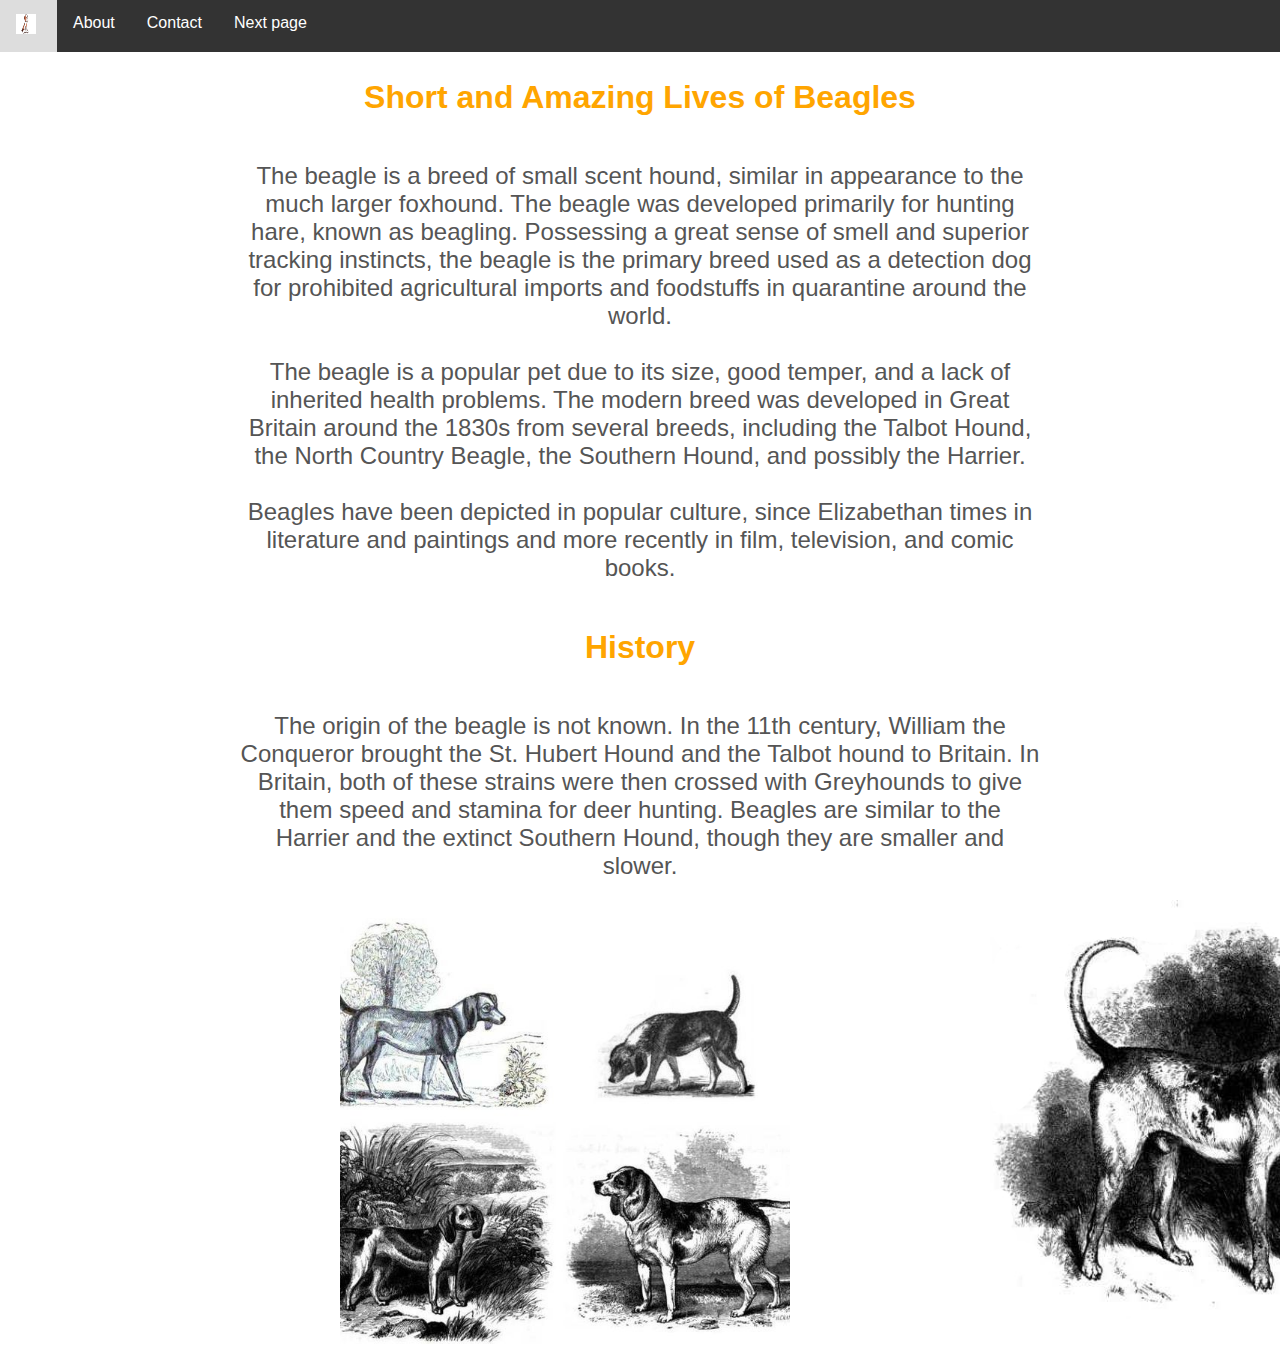
<file: index.html>
<!DOCTYPE html>
<html lang="en">

<head>
    <meta charset="UTF-8">
    <meta name="viewport" content="width=device-width, initial-scale=1.0">
    <title>Your Page Title</title>
    <!-- Link to the external CSS file -->
    <link rel="stylesheet" href="./styles.css">
</head>

<body>

    <!-- Navigation bar -->
    <nav>
        <a href="#">
            <!-- Image for the "Home" link -->
            <img src="images/image.png" alt="Home">
        </a>
        <a href="#">About</a>
        <a href="#">Contact</a>
        <a href="nextpage.html">Next page</a>
    </nav>

    <!-- Main content section -->

    <!-- Title for the main content -->
    <div class="centered-title">
        <h1>Short and Amazing Lives of Beagles</h1>
    </div>

    <!-- First paragraph about beagles -->
    <p>
        The beagle is a breed of small scent hound, similar in appearance to the much larger foxhound.
        The beagle was developed primarily for hunting hare, known as beagling.
        Possessing a great sense of smell and superior tracking instincts,
        the beagle is the primary breed used as a detection dog for prohibited agricultural imports and foodstuffs
        in quarantine around the world.
        <br><br>
        The beagle is a popular pet due to its size, good temper, and a lack of inherited health problems.
        The modern breed was developed in Great Britain around the 1830s from several breeds,
        including the Talbot Hound, the North Country Beagle,
        the Southern Hound,
        and possibly the Harrier.
        <br><br>
        Beagles have been depicted in popular culture,
        since Elizabethan times in literature and paintings and more recently in film, television,
        and comic books.
    </p>

    <!-- Title for the history section -->
    <div class="centered-title">
        <h1>History</h1>
    </div>

    <!-- Second paragraph about the history of beagles -->
    <p>
        The origin of the beagle is not known.
        In the 11th century, William the Conqueror brought the St. Hubert Hound and the Talbot hound to Britain.
        In Britain, both of these strains were then crossed with Greyhounds to give them speed and stamina for deer hunting.
        Beagles are similar to the Harrier and the extinct Southern Hound, though they are smaller and slower.
    </p>

    <!-- Image container with two images -->
    <div class="image-container">
        <img src="images/766px-4-beagles.jpg" alt="Slika 1">
        <img src="images/Southern_Hound.jpg" alt="Slika 2">
    </div>

    <!-- Script tag for JavaScript code -->
    <script>
        // Your JavaScript code can go here
    </script>

</body>

</html>
</file>
<file: styles.css>
/* styles.css */

body {
    font-family: Arial, sans-serif;
    margin: 0;
    padding: 0;
}

nav {
    background-color: #333;
    overflow: hidden;
}

nav a {
    float: left;
    display: block;
    color: white;
    text-align: center;
    padding: 14px 16px;
    text-decoration: none;
}

nav a:hover {
    background-color: #ddd;
    color: black;
}

nav a img {
    width: 20px; /* Adjust the width as needed */
    height: 20px; /* Adjust the height as needed */
    margin-right: 5px; /* Optional: Add some margin to the right of the image */
}

.centered-title {
    display: flex;
    align-items: center;
    justify-content: center;
    height: 10vh; /* Adjust the height as needed */
    margin: 0;
}

/* Style for the title */
h1 {
    font-family: 'Arial', sans-serif; /* Specify the desired font */
    color: orange; /* Set the text color */
    text-align: center;
}

/* Add margin to the body to separate the title from the content */
/* body {
    margin-top: 10vh;
} */

/* Style for the paragraph */
p {
    font-family: 'Arial', sans-serif; /* Specify the desired font */
    color: #555; /* Set the text color */
    text-align: center; /* Center the text */
    font-size: 1.5em; /* Increase the font size slightly */
    margin: 20px auto; /* Add margin for better readability and center the paragraph */
    max-width: 800px; /* Set a maximum width to avoid excessively wide paragraphs on larger screens */
}

.image-container {
    display: flex;
    justify-content: space-around; /* Adjust as needed to control the space between images */
    margin: 20px auto; /* Add margin for spacing */
    max-width: 800px; /* Set a maximum width for the container */
}

/* Style for each image */
.image-container img {
    width: 450px; /* Adjust the width of each image */
    height: 450px; /* Adjust the height of each image */
    object-fit: cover; /* Maintain the aspect ratio and cover the container */
    margin-right: 100px;
    margin-left: 100px; /* Add some margin between images */
}
</file>
